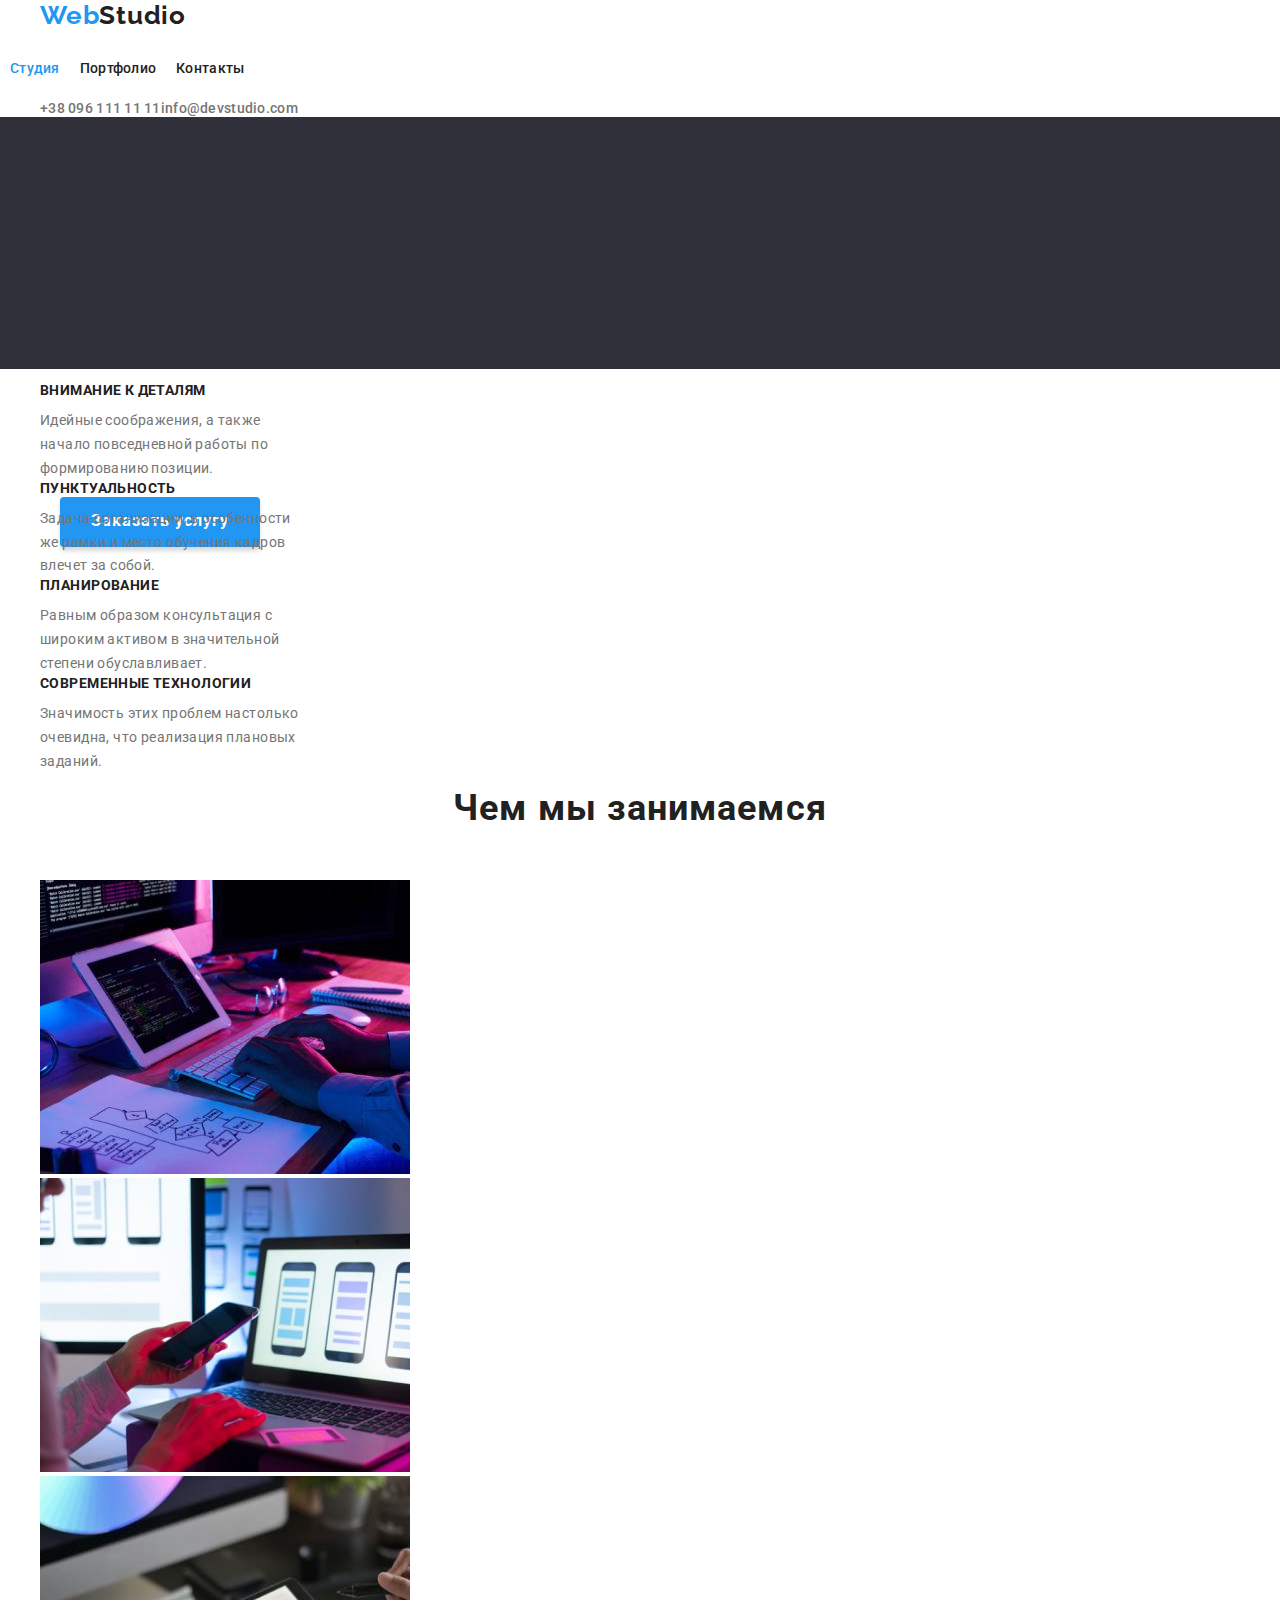
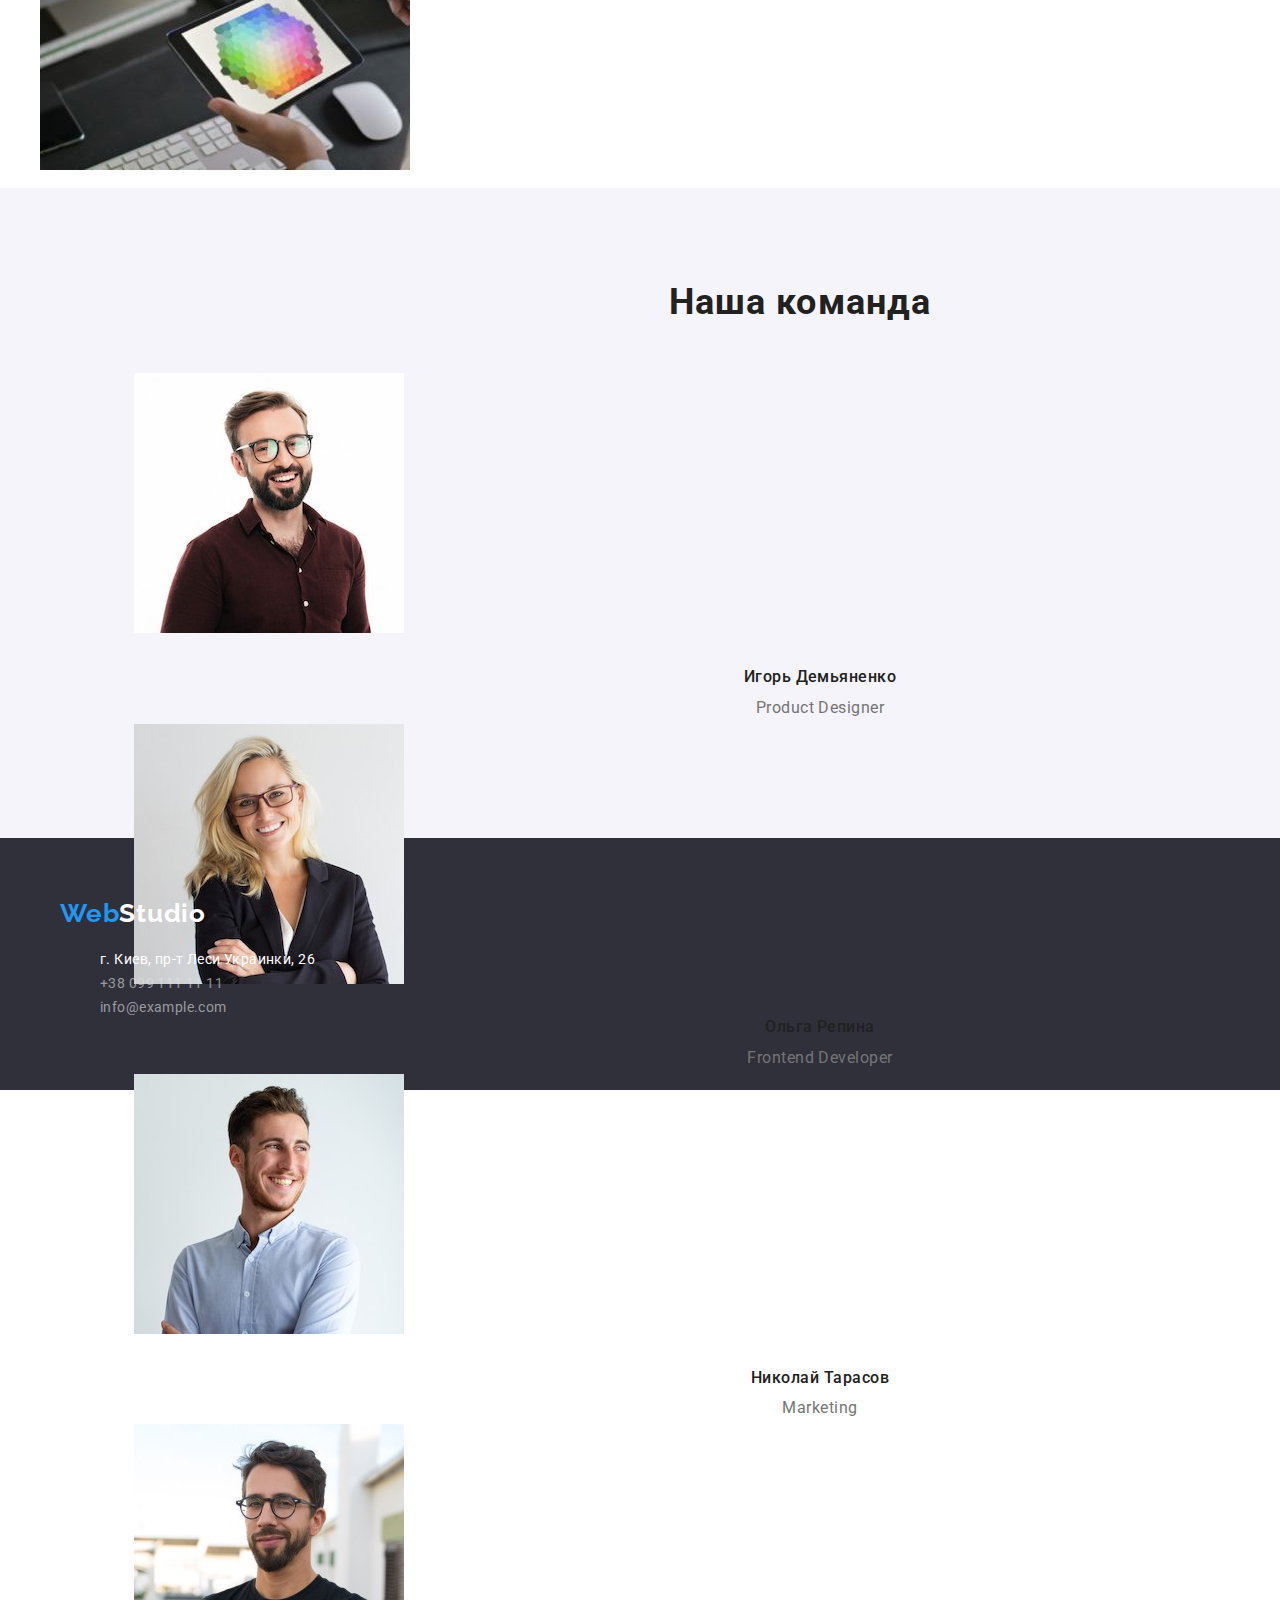
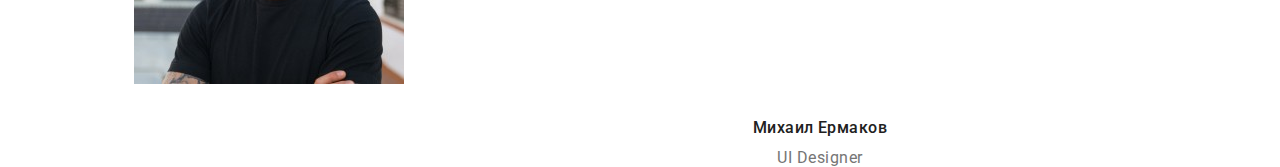
<file: index.html>
<!DOCTYPE html>
<html lang="ru">
  <head>
    <meta charset="UTF-8" />
    <title>Cтудия</title>
    <link rel="preconnect" href="https://fonts.googleapis.com" />
    <link rel="preconnect" href="https://fonts.gstatic.com" crossorigin />
    <link
      rel="stylesheet"
      href="https://cdnjs.cloudflare.com/ajax/libs/modern-normalize/1.0.0/modern-normalize.min.css"
    />
    <link
      href="https://fonts.googleapis.com/css2?family=Raleway:wght@600;700;800&family=Roboto:wght@400;500;700;900&display=swap"
      rel="stylesheet"
    />
    <link rel="stylesheet" href="css/styles.css" />
  </head>

  <body>
    <header>
      <!-- Логотип -->
      <a class="logo" href="./index.html">Web<span class="studio">Studio</span></a>
      <nav >
        <ul class="nav">
          <li><a href="./index.html" class="active nav-info">Студия</a></li>
          <li><a href="./portfolio.html" class="nav-info">Портфолио</a></li>
          <li><a href="#contacts" class="nav-info">Контакты</a></li>
        </ul>
      </nav>
      <ul class="heder-contacts">
        <li><a href="tel:+380961111111">+38 096 111 11 11</a></li>
        <li><a href="mailto:info@devstudio.com">info@devstudio.com</a></li>
      </ul>
    </header>

    <!-- Услуги для бизнеса -->
    <main>
      <section class="grafit">
        <h1 class="solution">Эффективные решения<br />для вашего бизнеса</h1>
        <button class="order" type="button">Заказать услугу</button>
      </section>

      <!-- Особенности работы -->
      <section>
        <h2 class="visually-hidden">Переваги</h2>
        <ul>
          <li>
            <h3 class="soft-skils">Внимание к деталям</h3>
            <p class="skils">
              Идейные соображения, а также начало повседневной работы по формированию позиции.
            </p>
          </li>

          <li>
            <h3 class="soft-skils">Пунктуальность</h3>
            <p class="skils">
              Задача организации, в особенности же рамки и место обучения кадров влечет за собой.
            </p>
          </li>

          <li>
            <h3 class="soft-skils">Планирование</h3>
            <p class="skils">
              Равным образом консультация с широким активом в значительной степени обуславливает.
            </p>
          </li>

          <li>
            <h3 class="soft-skils">Современные технологии</h3>
            <p class="skils">
              Значимость этих проблем настолько очевидна, что реализация плановых заданий.
            </p>
          </li>
        </ul>
      </section>

      <!-- Три картинки -->

      <section>
        <h2 class="mishion">Чем мы занимаемся</h2>
        <ul>
          <li>
            <img src="./images/box1.jpg" width="370" height="294" alt="box 1" />
          </li>
          <li>
            <img src="./images/box2.jpg" width="370" height="294" alt="box 2" />
          </li>
          <li>
            <img src="./images/box3.jpg" width="370" height="294" alt="box 3" />
          </li>
        </ul>
      </section>

      <!-- Команда фирмы -->

      <section class="team">
        <h2 id="studio" class="mishion">Наша команда</h2>
        <ul>
          <li>
            <img src="./images/igor.jpg" width="270" height="260" alt="img" />
            <h4 class="soname">Игорь Демьяненко</h4>
            <p class="job">Product Designer</p>
          </li>
          <li>
            <img src="./images/olga.jpg" width="270" height="260" alt="img" />
            <h4 class="soname">Ольга Репина</h4>
            <p class="job">Frontend Developer</p>
          </li>
          <li>
            <img src="./images/nikolaj.jpg" width="270" height="260" alt="img" />
            <h4 class="soname">Николай Тарасов</h4>
            <p class="job">Marketing</p>
          </li>
          <li>
            <img src="./images/mihail.jpg" width="270" height="260" alt="img" />
            <h4 class="soname">Михаил Ермаков</h4>
            <p class="job">UI Designer</p>
          </li>
        </ul>
      </section>
    </main>

    <!-- footer -->

    <footer class="grafit">
      <a class="logo" href="./index.html">Web<span class="studio-footer">Studio</span></a>
      <address id="contacts">
        <ul>
          <li>
            <a
              href="https://goo.gl/maps/5vLrTGRrTv6c7Xk37"
              target="_blank"
              rel="noopener noreferrer"
              class="adress"
              >г. Киев, пр-т Леси Украинки, 26</a
            >
          </li>
          <li>
            <a href="tel:+380991111111" class="e-adress">+38 099 111 11 11</a>
          </li>
          <li>
            <a href="mailto:info@example.com" class="e-adress">info@example.com</a>
          </li>
        </ul>
      </address>
    </footer>
  </body>
</html>
</file>
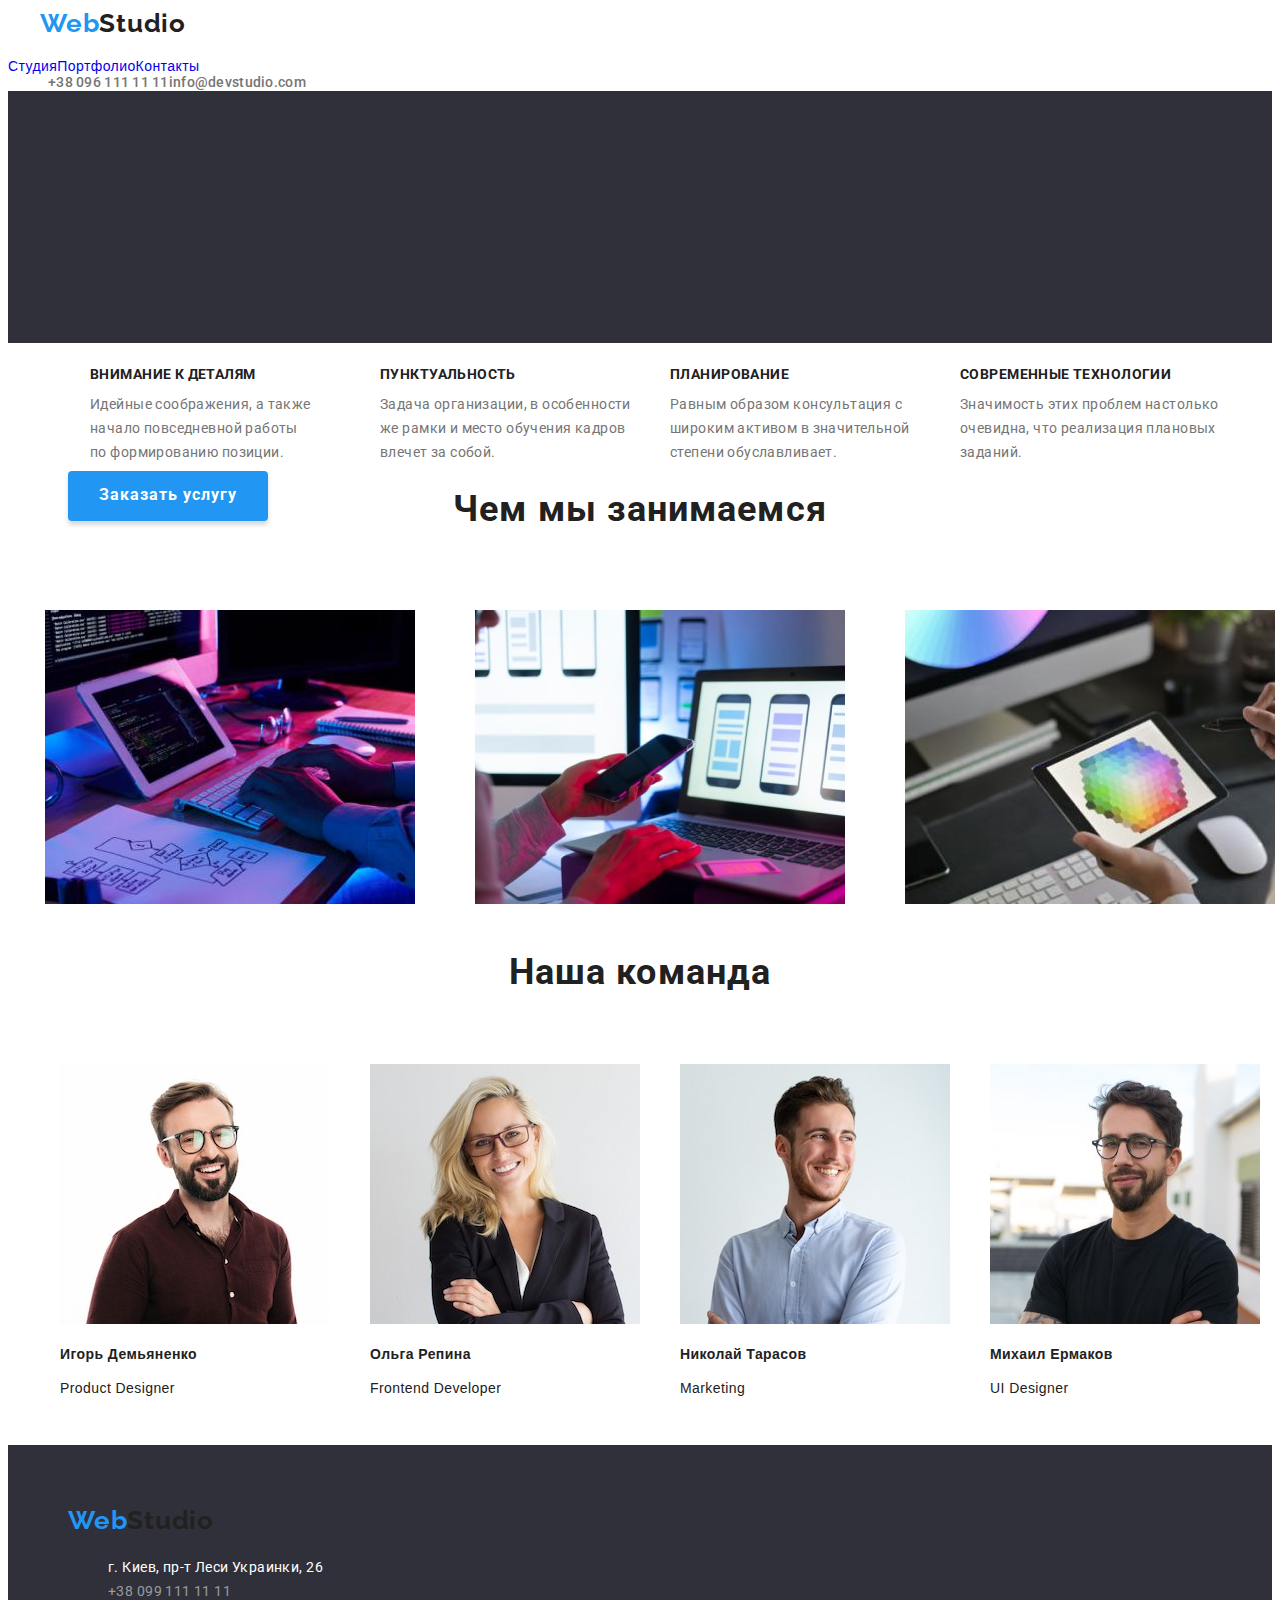
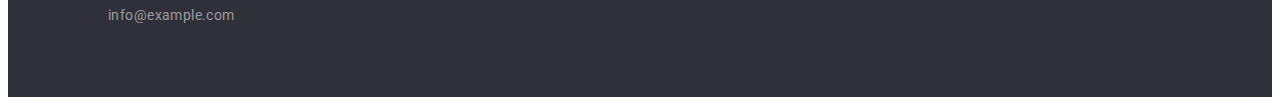
<file: 1index.html>
<!DOCTYPE html>
<html lang="ru">
  <head>
    <meta charset="UTF-8" />
    <title>Cтудия</title>
    <link rel="preconnect" href="https://fonts.googleapis.com" />
    <link rel="preconnect" href="https://fonts.gstatic.com" crossorigin />
    <link
    href="https://fonts.googleapis.com/css2?family=Raleway:wght@600;700;800&family=Roboto:wght@400;500;700;900&display=swap"
    rel="stylesheet"
  />
    <link rel="stylesheet" href="css/styles.css" />
  </head>

  <body>
    <header>
      <!-- Логотип -->
      <a class="logo" href="./index.html">Web<span class="studio">Studio</span></a>
      <nav class="nav">
        <a href="./index.html">Студия</a>
        <a href="./portfolio.html">Портфолио</a>
        <a href="#contacts">Контакты</a>
      </nav>
      <ul class="heder-contacts">
        <li><a href="tel:+380961111111">+38 096 111 11 11</a></li>
        <li><a href="mailto:info@devstudio.com">info@devstudio.com</a></li>
      </ul>
    </header>

    <!-- Услуги для бизнеса -->
    <main>
      <section class="grafit">
          <h1 class="solution">Эффективные решения<br />для вашего бизнеса</h1>
          <button class="order" type="button">Заказать услугу</button>
      </section>

      <!-- Особенности работы -->
      <section>
        <h2 hidden>Переваги</h2>
        <ul style="display: flex; justify-content: center">
          <li style="margin: 10px">
            <h3 class="soft-skils">Внимание к деталям</h3>
            <p class="skils">
              Идейные соображения, а также<br />
              начало повседневной работы<br />
              по формированию позиции.
            </p>
          </li>

          <li style="margin: 10px">
            <h3 class="soft-skils">Пунктуальность</h3>
            <p class="skils">
              Задача организации, в особенности<br />
              же рамки и место обучения кадров<br />
              влечет за собой.
            </p>
          </li>

          <li style="margin: 10px">
            <h3 class="soft-skils">Планирование</h3>
            <p class="skils">
              Равным образом консультация с<br />
              широким активом в значительной<br />
              степени обуславливает.
            </p>
          </li>

          <li style="margin: 10px">
            <h3 class="soft-skils">Современные технологии</h3>
            <p class="skils">
              Значимость этих проблем настолько<br />
              очевидна, что реализация плановых<br />
              заданий.
            </p>
          </li>
        </ul>
      </section>

      <!-- Три картинки -->

      <section>
        <h2 class="mishion">Чем мы занимаемся</h2>
        <ul style="display: flex; justify-content: center">
           <li style="margin: 30px"> 
            <img src="./images/box1.jpg" width="370" height="294" alt="box 1" />
          </li>
          <li style="margin: 30px">
            <img src="./images/box2.jpg" width="370" height="294" alt="box 2" />
          </li>
          <li style="margin: 30px">
            <img src="./images/box3.jpg" width="370" height="294" alt="box 3" />
          </li>
        </ul>
      </section>

      <!-- Команда фирмы -->

      <section>
        <h2 id="studio" class="mishion">Наша команда</h2>
        <ul style="display: flex; justify-content: center">
          <li style="margin: 20px">
            <img src="./images/igor.jpg" width="270" height="260" alt="img" />
            <h4>Игорь Демьяненко</h4>
            <p>Product Designer</p>
          </li>
          <li style="margin: 20px">
            <img src="./images/olga.jpg" width="270" height="260" alt="img" />
            <h4>Ольга Репина</h4>
            <p>Frontend Developer</p>
          </li>
          <li style="margin: 20px">
            <img src="./images/nikolaj.jpg" width="270" height="260" alt="img" />
            <h4>Николай Тарасов</h4>
            <p>Marketing</p>
          </li>
          <li style="margin: 20px">
            <img src="./images/mihail.jpg" width="270" height="260" alt="img" />
            <h4>Михаил Ермаков</h4>
            <p>UI Designer</p>
          </li>
        </ul>
      </section>
    </main>

    <!-- footer -->

    <footer class="grafit">
      <a class="logo" href="./index.html">Web<span class="studio">Studio</span></a>
      <address id="contacts">
        <ul>
          <li>
            <a
              href="https://goo.gl/maps/5vLrTGRrTv6c7Xk37"
              target="_blank"
              rel="noopener noreferrer" class="adress"
              >г. Киев, пр-т Леси Украинки, 26</a
            >
          </li>
          <li>
            <a href="tel:+380991111111" class="e-adress">+38 099 111 11 11</a>
          </li>
          <li>
            <a href="mailto:info@example.com" class="e-adress">info@example.com</a>
          </li>
        </ul>
      </address>
    </footer>
  </body>
</html>
</file>
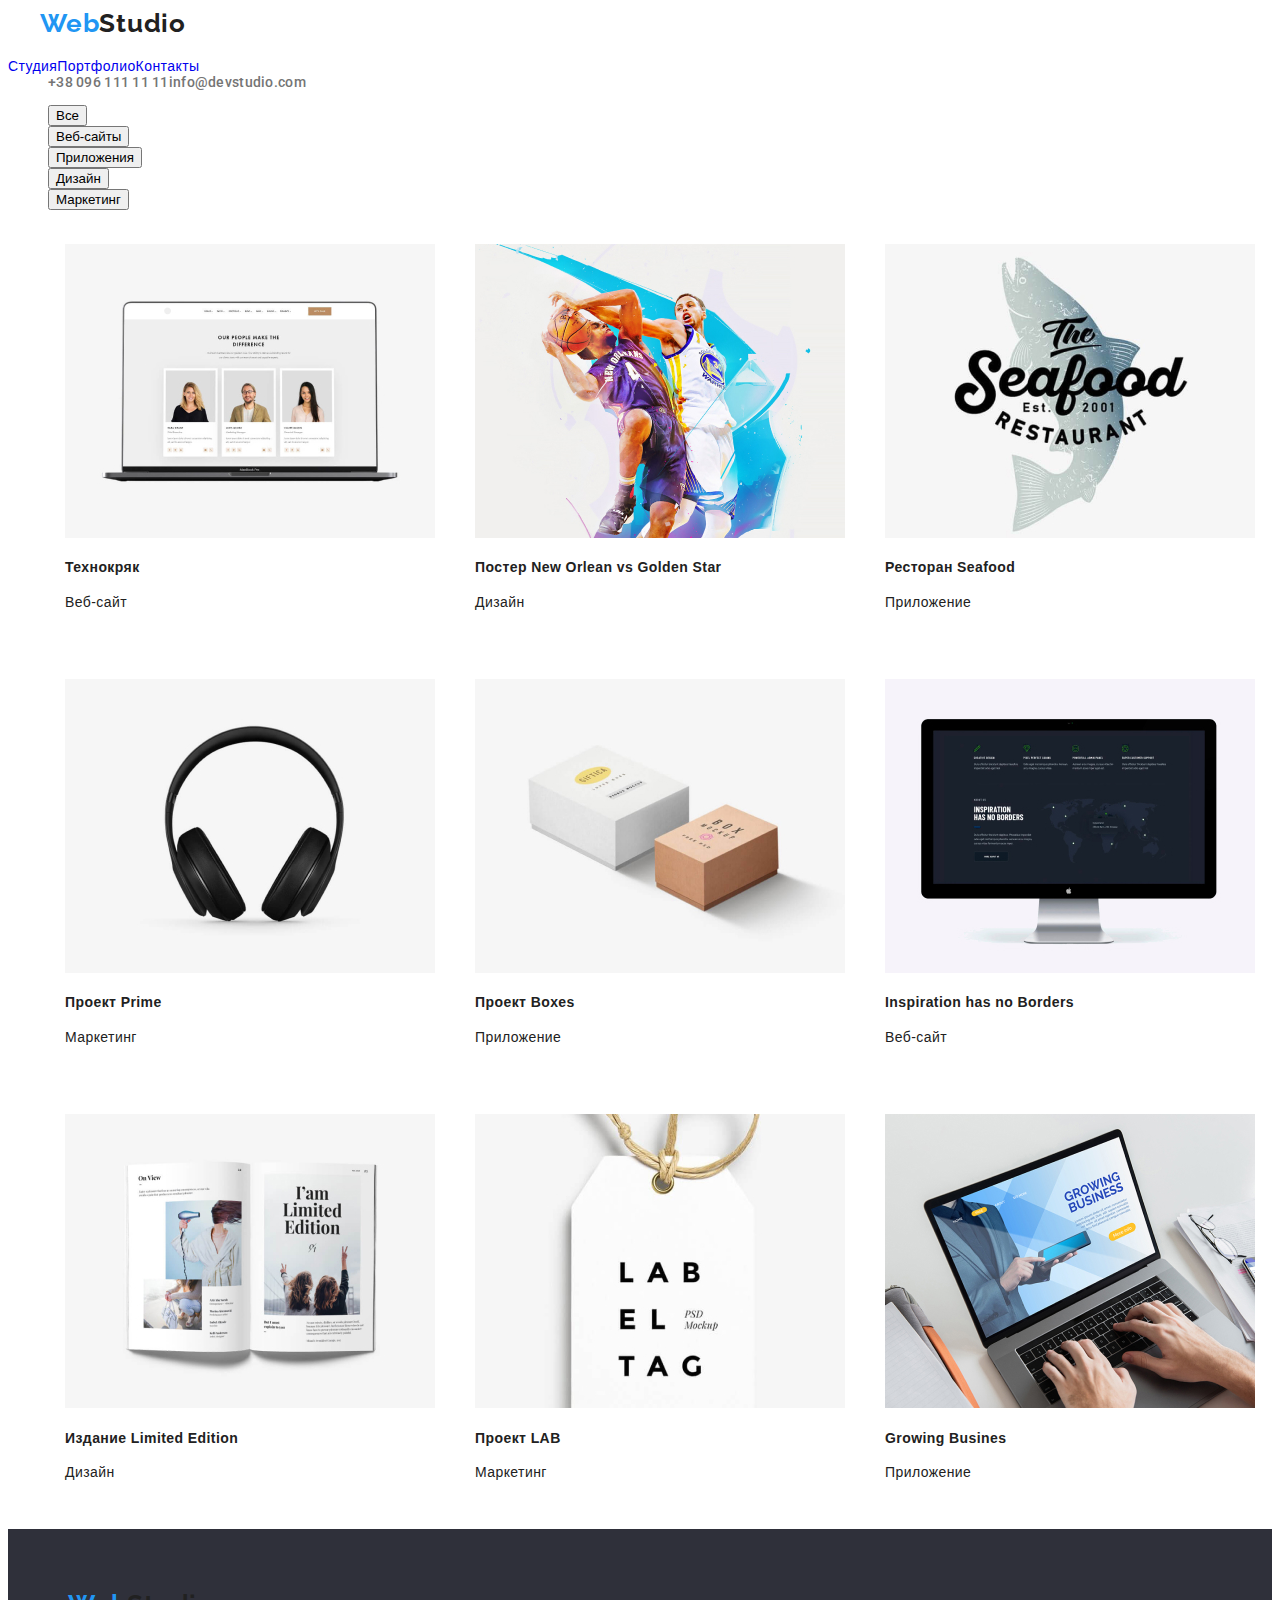
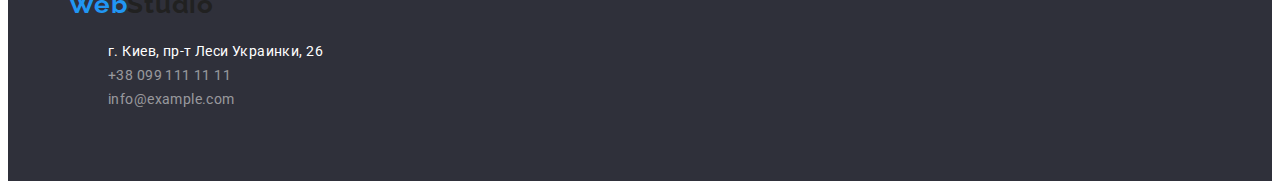
<file: 1portfolio.html>
<!DOCTYPE html>
<html lang="ru">
  <head>
    <meta charset="UTF-8" />
    <title>Cтудия Портфолио</title>
    <link rel="preconnect" href="https://fonts.googleapis.com" />
    <link rel="preconnect" href="https://fonts.gstatic.com" crossorigin />

    <link
      href="https://fonts.googleapis.com/css2?family=Raleway:wght@600;700;800&family=Roboto:wght@400;500;700;900&display=swap"
      rel="stylesheet"
    />

    <link rel="stylesheet" href="css/styles.css" />
  </head>

  <body>
    <header>
      <!-- Логотип -->
      <a class="logo" href="./index.html">Web<span class="studio">Studio</span></a>
      <nav class="nav">
        <a href="./index.html">Студия</a>
        <a href="./portfolio.html">Портфолио</a>
        <a href="#contacts">Контакты</a>
      </nav>
      <ul class="heder-contacts">
        <li><a href="tel:+380961111111">+38 096 111 11 11</a></li>
        <li><a href="mailto:info@devstudio.com">info@devstudio.com</a></li>
      </ul>
    </header>

    <main>
      <!-- Фильтр конопки -->
      <section>
        <ul>
          <li><button class="filtr" type="button">Все</button></li>
          <li><button class="filtr" type="button">Веб-сайты</button></li>
          <li><button class="filtr" type="button">Приложения</button></li>
          <li><button class="filtr" type="button">Дизайн</button></li>
          <li><button class="filtr" type="button">Маркетинг</button></li>
        </ul>
      </section>

      <!-- Портфолио -->

      <section>
        <h2 hidden>Портфолио</h2>
        <ul style="display: flex; justify-content: center">
          <li style="margin: 20px">
            <img src="./images/tehnokrjak-website.jpg" width="370" height="294" alt="Технокряк" />
            <h4>Технокряк</h4>
            <p>Веб-сайт</p>
          </li>
          <li style="margin: 20px">
            <img
              src="./images/poster-new-orlean-design.jpg"
              width="370"
              height="294"
              alt="New Orlean vs Golden Star"
            />
            <h4>Постер New Orlean vs Golden Star</h4>
            <p>Дизайн</p>
          </li>
          <li style="margin: 20px">
            <img
              src="./images/restoraunt-seafood-prilojenije.jpg"
              width="370"
              height="294"
              alt="Seafood"
            />
            <h4>Ресторан Seafood</h4>
            <p>Приложение</p>
          </li>
        </ul>
        <ul style="display: flex; justify-content: center">
          <li style="margin: 20px">
            <img src="./images/projekt-prime-website.jpg" width="370" height="294" alt="Prime" />
            <h4>Проект Prime</h4>
            <p>Маркетинг</p>
          </li>
          <li style="margin: 20px">
            <img
              src="./images/projekt-boxes-prilojenije.jpg"
              width="370"
              height="294"
              alt="Boxes"
            />
            <h4>Проект Boxes</h4>
            <p>Приложение</p>
          </li>

          <li style="margin: 20px">
            <img
              src="./images/inspiration-website.jpg"
              width="370"
              height="294"
              alt="Inspiration has no Borders"
            />
            <h4>Inspiration has no Borders</h4>
            <p>Веб-сайт</p>
          </li>
        </ul>
        <ul style="display: flex; justify-content: center">
          <li style="margin: 20px">
            <img
              src="./images/limited-edition-design.jpg"
              width="370"
              height="294"
              alt="Limited Edition"
            />
            <h4>Издание Limited Edition</h4>
            <p>Дизайн</p>
          </li>
          <li style="margin: 20px">
            <img src="./images/projekt-lab-marketing.jpg" width="370" height="294" alt="LAB" />
            <h4>Проект LAB</h4>
            <p>Маркетинг</p>
          </li>
          <li style="margin: 20px">
            <img
              src="./images/growing-business-prilojenije.jpg"
              width="370"
              height="294"
              alt="Growing Busines"
            />
            <h4>Growing Busines</h4>
            <p>Приложение</p>
          </li>
        </ul>
      </section>
    </main>

    <!-- Подвал -->

    <footer class="grafit">
      <a class="logo" href="./index.html">Web<span class="studio">Studio</span></a>
      <address id="contacts">
        <ul>
          <li>
            <a
              href="https://goo.gl/maps/5vLrTGRrTv6c7Xk37"
              target="_blank"
              rel="noopener noreferrer"
              class="adress"
              >г. Киев, пр-т Леси Украинки, 26</a
            >
          </li>
          <li>
            <a href="tel:+380991111111" class="e-adress">+38 099 111 11 11</a>
          </li>
          <li>
            <a href="mailto:info@example.com" class="e-adress">info@example.com</a>
          </li>
        </ul>
      </address>
    </footer>
  </body>
</html>
</file>
<file: css/styles.css>
*,
*::before,
*::after {
  box-sizing: border-box;
}
:root {
  --main-brand-color: #2196f3;
  --sekond-brand-color: #212121;
  --main-body-color: #ffffff;
  --buttom-second-color: #188ce8;
  --text-main-color: #2f303a;
  --text-sekond-color: #757575;
  --background-second-color: #f5f4fa;
  --background: #e5e5e5;
  --e-adress-color: rgba(225, 225, 225, 0.6);
}
/* main {
  display: flex;
  width: 1600px;
  margin: 0;
  padding: 0; 
}*/
body {
  font-style: normal;
  font-family: sans-serif;
  color: var(--sekond-brand-color);
  background-color: var(--main-body-color);
  font-size: 14px;
  line-height: 1.14;
  letter-spacing: 0.03em;
}
.container {
  width: 1600px;
  margin: 0 auto;
}
.header {
  display: flex;
  align-items: center;
  justify-content: space-between;
  padding-top: 24px;
  padding-bottom: 24px;
  padding-left: 215px;
  padding-right: 215px;
  /* background-color: #607d8b; */
  border-bottom: 1px solid #ececec;
}
.nav {
  display: flex;
  padding: 0px;
  margin-right: auto;
  list-style: none;
  /* background-color: gray; */
  }

.logo-header {
  font-family: "Raleway";
  font-style: normal;
  font-weight: 700;
  font-size: 26px;
  line-height: 1.19;
  letter-spacing: 0.03em;
  color: var(--main-brand-color);
  margin-right: 93px;
  /* background-color: #ff5722; */
  text-decoration: none;
}
.studio {
  color: var(--sekond-brand-color);
}
.nav-info {
  font-family: "Roboto";
  font-style: normal;
  font-weight: 500;
  line-height: 1.14;
  letter-spacing: 0.02em;
  color: var(--sekond-brand-color);
  /* margin-left: 25px; */
}
.center {
  margin: 0 25px;
}
.active {
  color: var(--main-brand-color);
}
.nav > li a:hover {
  color: var(--buttom-second-color);
}
.nav .nav-info {
  display: block;
  padding: 10px;
  border-radius: 4px;
  text-decoration: none;
}
.heder-contacts {
  display: flex;
  margin: 0px;
  list-style: none;
  /* background-color: #2196f3; */
}
.heder-contacts a {
  font-family: "Roboto";
  font-style: normal;
  font-weight: 500;
  letter-spacing: 0.02em;
  color: var(--text-sekond-color);
}
.heder-contacts a:hover {
  color: var(--main-brand-color);
}
.heder-contacts-link{
  margin-left: 50px;
}
a {
  text-decoration: none;
}

li {
  list-style: none;
}
.market {
  background-color: var(--text-main-color);
  margin: 0 auto;
  width: 1600px;
  height: 600px;
}
.effectiv {
  display: flex;
  justify-content: center;
  margin-top: 20px;
}
.solution {
  display: flex;
  justify-content: center;
  text-align: center;
  padding-top: 200px;
  margin: 0px;
  font-family: "Roboto";
  font-style: normal;
  font-weight: 900;
  font-size: 44px;
  line-height: 1.36;
  letter-spacing: 0.06em;
  text-transform: uppercase;
  color: var(--main-body-color);
  /* background-color: #2196f3; */
}
.order {
  width: 200px;
  height: 50px;
  background: var(--main-brand-color);
  box-shadow: 0px 4px 4px rgba(0, 0, 0, 0.15);
  border: 0;
  border-radius: 4px;
  /* text buttom */
  font-family: "Roboto";
  font-style: normal;
  font-weight: 700;
  font-size: 16px;
  line-height: 1.88;
  text-align: center;
  letter-spacing: 0.06em;
  color: var(--main-body-color);
  cursor: pointer;
}
.order:hover {
  background-color: var(--buttom-second-color);
}
.order:focus {
  cursor: progress;
}
.visually-hidden {
  position: absolute;
  width: 1px;
  height: 1px;
  margin: -1px;
  border: 0;
  padding: 0;
  white-space: nowrap;
  clip-path: inset(100%);
  clip: rect(0 0 0 0);
  overflow: hidden;
}
.fors {
  display: flex;
  justify-content: center;
  margin: 94px;
  padding-left: 0px;
}
.fors-li {
  margin: 0 15px 0 15px;
}
.soft-skils {
  font-family: "Roboto";
  font-size: 14px;
  font-weight: 700;
  letter-spacing: 0.03em;
  text-transform: uppercase;
  color: var(--sekond-brand-color);
  width: 270px;
  margin: 0 0 10px 0;
}
.skils {
  width: 270px;
  font-family: "Roboto";
  font-style: normal;
  font-weight: 400;
  line-height: 1.71;
  letter-spacing: 0.03em;
  color: var(--text-sekond-color);
  /* background-color: antiquewhite; */
  margin: 0;
}
.hobby {
  font-family: "Roboto";
  font-style: normal;
  font-weight: 700;
  font-size: 36px;
  line-height: 1.16;
  text-align: center;
  letter-spacing: 0.03em;
  color: var(--sekond-brand-color);
  margin-bottom: 50px;
}
.pic {
  width: 1200px;
  display: flex;
  margin: 0 auto 94px auto;
  /* background-color: #2196f3; */
  padding-left: 0px;
}
.img-box {
  margin: auto 15px auto 15px;
}
.team {
  background-color: var(--background-second-color);
  width: 1600px;
  height: 650px;
  padding: 94px;
  margin: 0px;
}
.mishion {
  font-family: "Roboto";
  font-style: normal;
  font-weight: 700;
  font-size: 36px;
  line-height: 1.16;
  text-align: center;
  letter-spacing: 0.03em;
  color: var(--sekond-brand-color);
  /* background-color: #2196f3; */
  margin: 0px auto 50px auto;
}

.team-box {
  width: 1200px;
  margin-left: auto;
  margin-right: auto;
  display: flex;
  justify-content: flex-end;
  /* background-color: #2196f3; */
}
.team-box-unit {
  width: 270px;
  height: 368px;
  background: #ffffff;
  box-shadow: 0px 1px 3px rgba(0, 0, 0, 0.12), 0px 1px 1px rgba(0, 0, 0, 0.14),
    0px 2px 1px rgba(0, 0, 0, 0.2);
  border-radius: 0px 0px 4px 4px;
  margin: auto 15px auto 15px;
}
.soname {
  text-align: center;
  font-family: "Roboto";
  font-style: normal;
  font-weight: 500;
  font-size: 16px;
  line-height: 1.19;
  letter-spacing: 0.03em;
  color: var(--sekond-brand-color);
  margin-top: 30px;
}
.job {
  text-align: center;
  font-family: "Roboto";
  font-style: normal;
  font-weight: 400;
  font-size: 16px;
  line-height: 0;
  letter-spacing: 0.03em;
  color: var(--text-sekond-color);
}
.grafit {
  background-color: var(--text-main-color);
  /* margin: 94px auto 0px auto; */
  width: auto;
  height: 252px;
  padding: 60px;
}
.logo {
  width: 1200px;
  display: block;
  margin: 0px auto 20px auto;
  font-family: "Raleway";
  font-style: normal;
  font-weight: 700;
  font-size: 26px;
  line-height: 1.19;
  letter-spacing: 0.03em;
  color: var(--main-brand-color);
}
.studio-footer {
  color: var(--main-body-color);
}
.footer-contacts-block {
  width: 1200px;
  margin: 0 auto;
  padding: 0;
}
.footer-contacts {
  margin-bottom: 5px;
}
.adress {
  font-family: "Roboto";
  font-weight: 400;
  font-style: normal;
  line-height: 1.71;
  letter-spacing: 0.03em;
  color: var(--main-body-color);
}
.e-adress {
  color: var(--e-adress-color);
  text-decoration: none;
  font-style: normal;
  font-family: "Roboto";
  font-weight: 400;
  line-height: 1.71;
  letter-spacing: 0.03em;
}
.adress:hover,
.e-adress:hover,
.e-adress:focus,
.adress:focus {
  color: var(--main-brand-color);
}

/*  */
.menu.center {
  display: flex;
  justify-content: center;
  padding: 0px;
  margin-top: 94px;
  margin-bottom: 50px;
  list-style: none;
}
.menu .link {
  display: block;
  padding: 6px 22px;
  border-radius: 4px;
  text-decoration: none;
  border: 0;
  margin: 0 4px 0 4px;
  /*  text buttom */
  font-family: "Roboto";
  font-style: normal;
  font-weight: 500;
  font-size: 16px;
  line-height: 1.63;
  letter-spacing: 0.03em;
  color: var(--sekond-brand-color);
  background: var(--background-second-color);
  cursor: pointer;
}
.menu .link:hover,
.link:focus {
  background: var(--main-brand-color);
  color: var(--main-body-color);
  box-shadow: 0px 3px 1px rgba(0, 0, 0, 0.1), 0px 1px 2px rgba(0, 0, 0, 0.08),
    0px 2px 2px rgba(0, 0, 0, 0.12);
}
/*  */
.projekts {
  max-width: 1200px;
  padding: 0px 7px;
  margin: 0px auto 94px auto;
  /* background-color: #2196f3; */
}
.job-list {
  display: flex;
  /* Make a flex container multiline */
  flex-wrap: wrap;
  /* Set gap between rows and columns */
  gap: 10px;
  padding: 0;
  list-style: none;
}
.job-project {
  padding: 0px;
  margin: 8px;
  background-color: var(--main-body-color);
  border-radius: 0px;
  border: 1px solid #eeeeee;
}
.job-project:nth-child(n + 7) {
  margin-bottom: 0px;
}
.job-project:nth-child(-n + 3) {
  margin-top: 0px;
}
/* margin-bottom: 0px; */
.job-result {
  margin-top: 20px;
  margin-left: 24px;
  margin-bottom: 20px;
  font-size: 20px;
  font-family: "Roboto";
  font-style: normal;
  font-weight: 700;
  font-size: 18px;
  line-height: 2;
  letter-spacing: 0.06em;
}
.job-title {
  margin-bottom: 30px;
  margin-left: 24px;
  font-family: "Roboto";
  font-style: normal;
  font-weight: 400;
  font-size: 16px;
  line-height: 1.88px;
  letter-spacing: 0.03em;
  color: var(--text-sekond-color);
}
</file>
